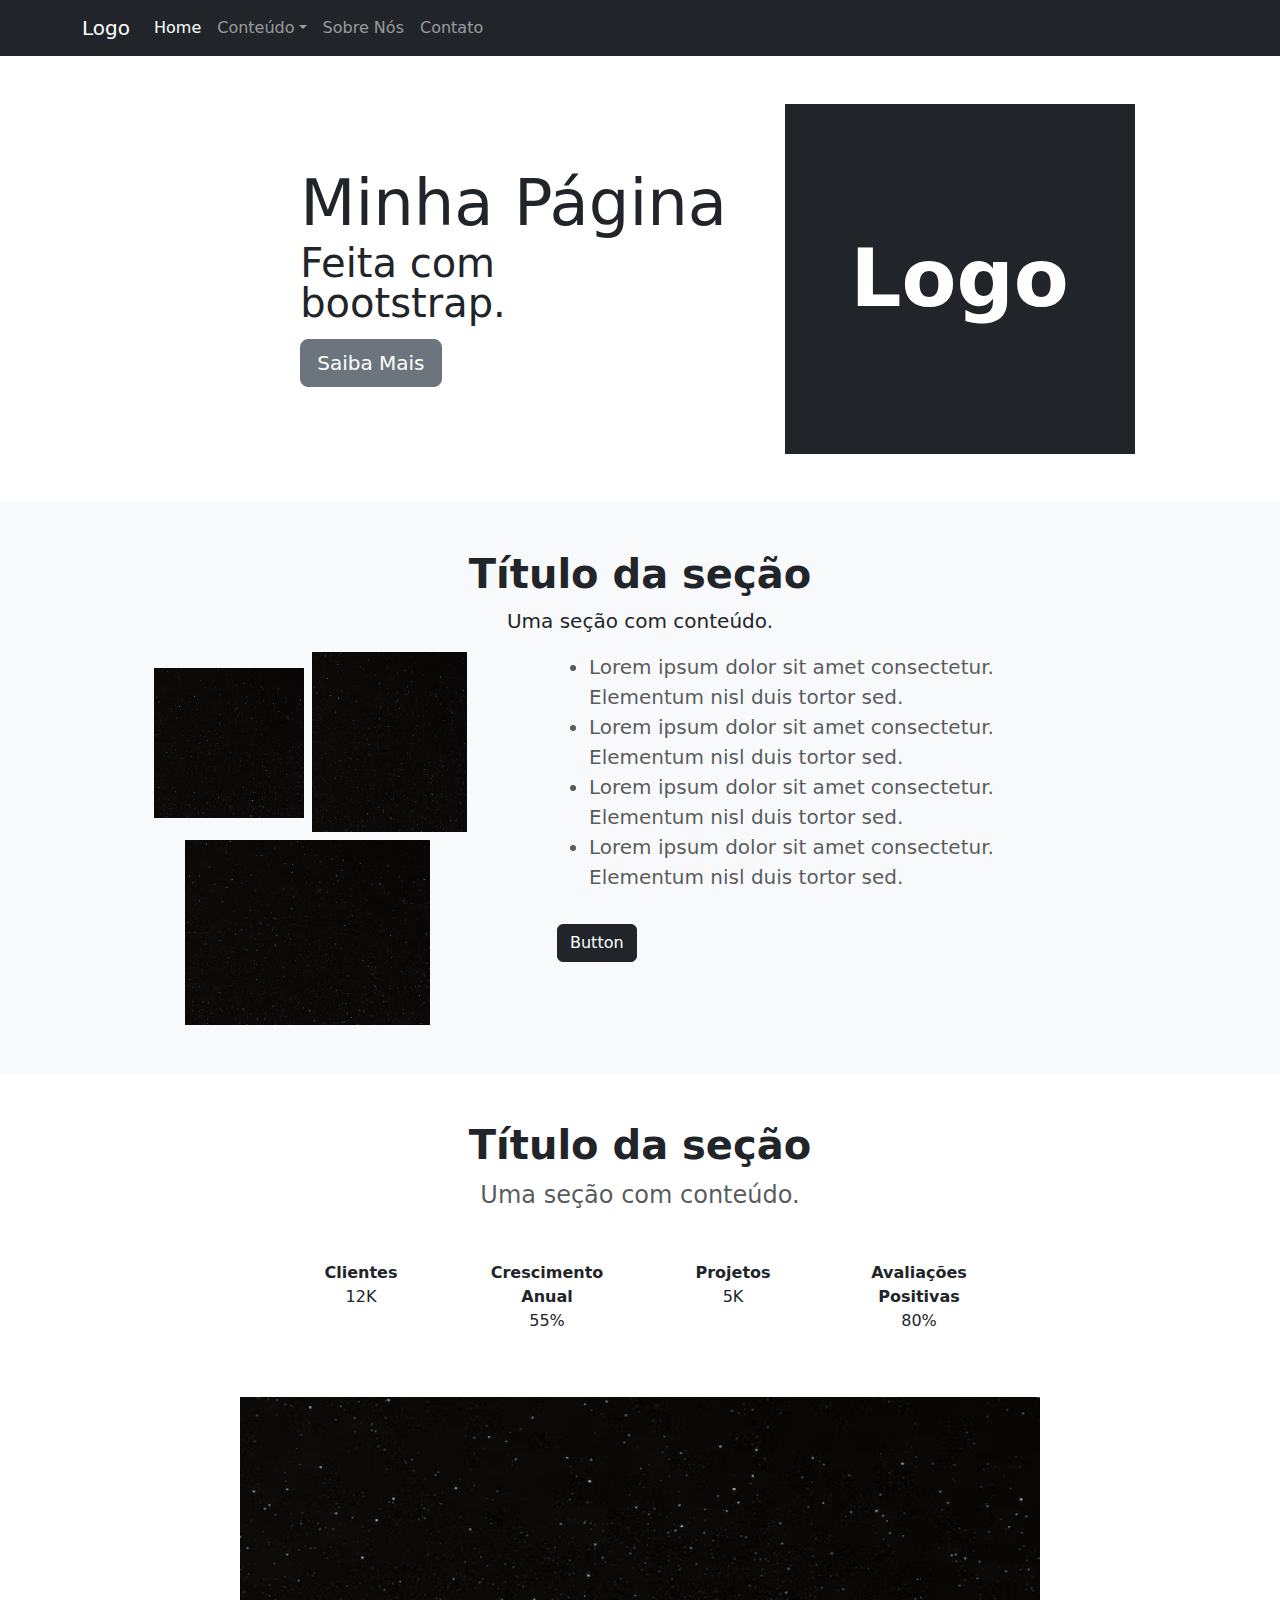
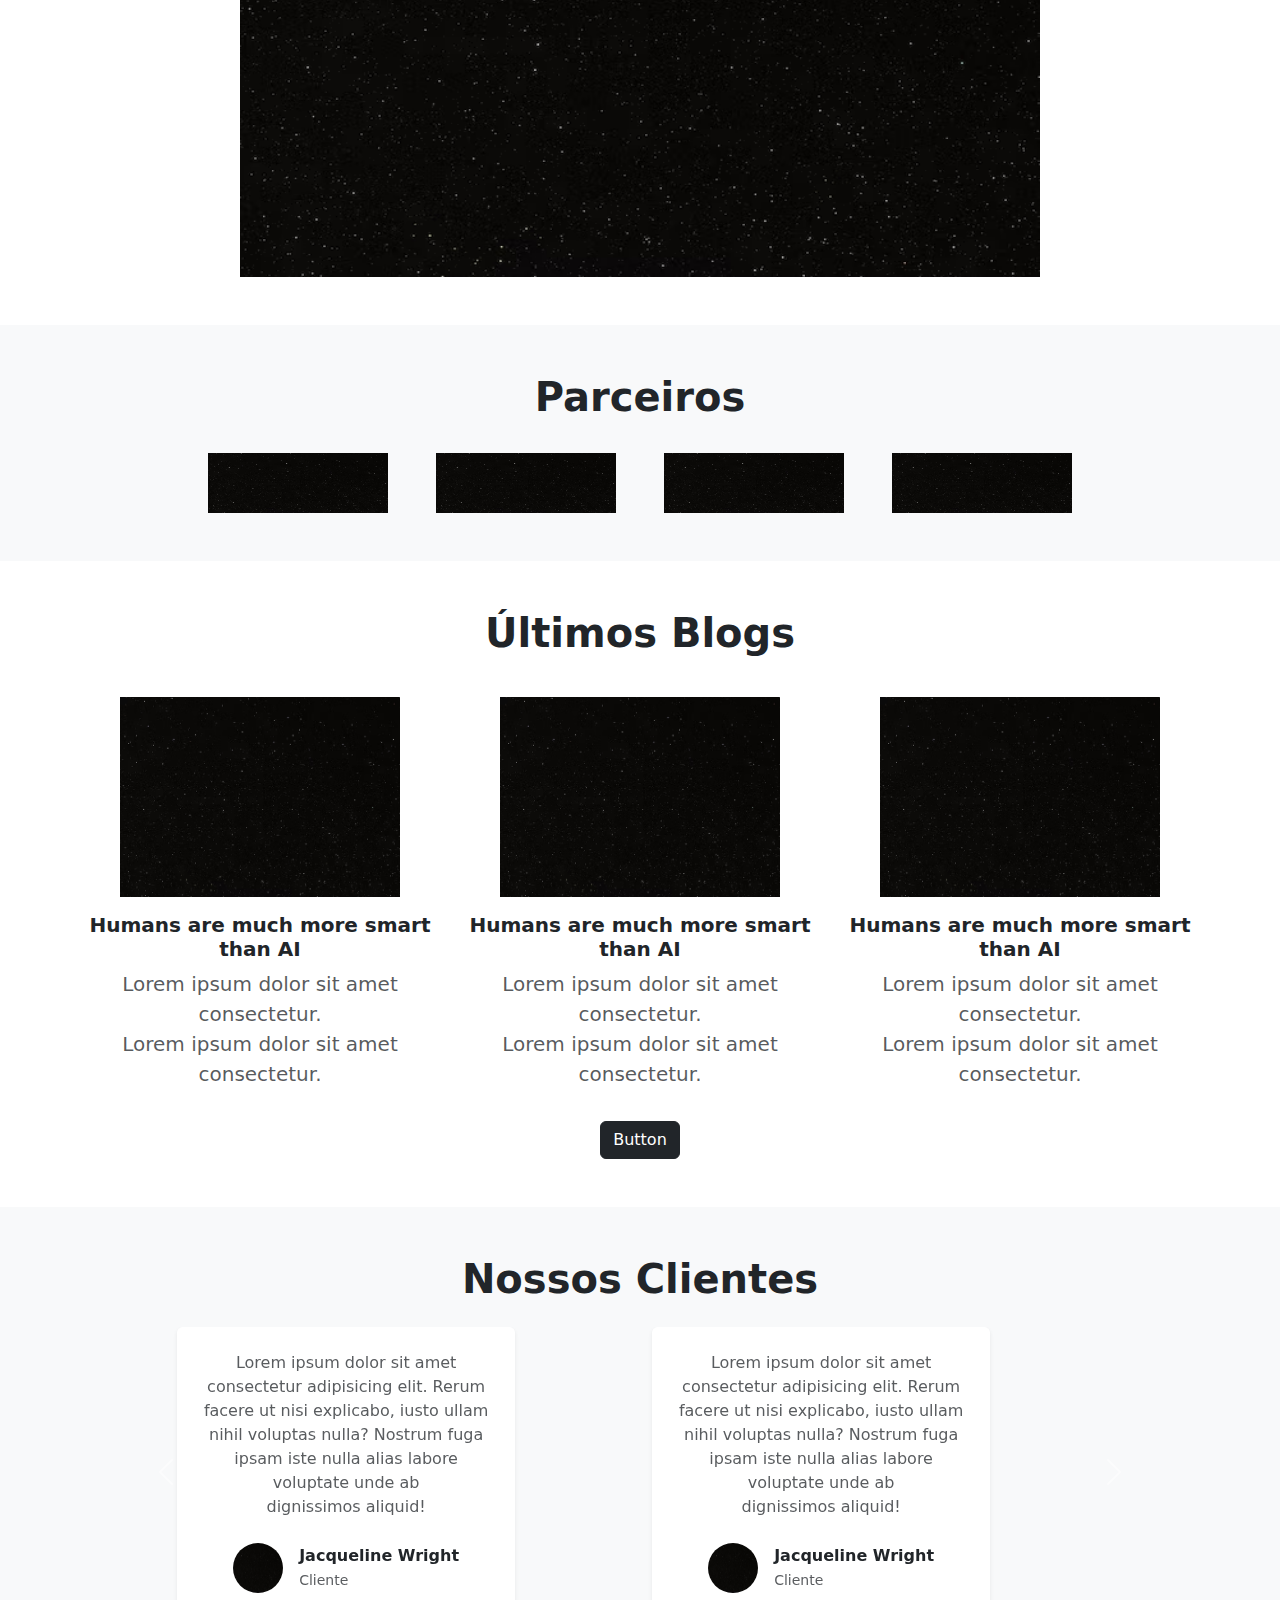
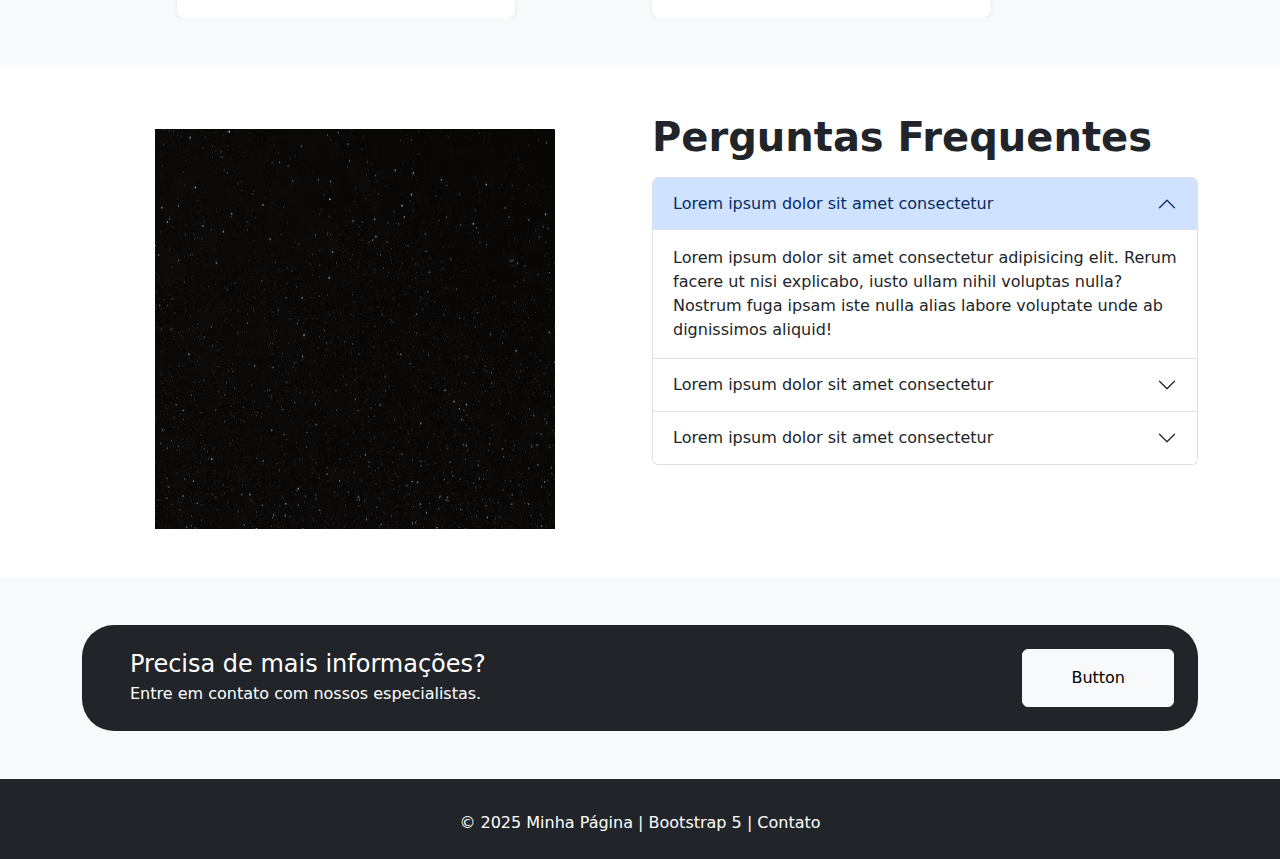
<file: 02-BOOTSTRAP-LANDING-PAGE/index.html>
<!DOCTYPE html>
<html lang="pt-br">

<head>
  <meta charset="utf-8" />
  <meta name="viewport" content="width=device-width, initial-scale=1" />
  <title>Minha Página</title>
  <link href="https://cdn.jsdelivr.net/npm/bootstrap@5.3.2/dist/css/bootstrap.min.css" rel="stylesheet" />
</head>

<body>
  <nav class="navbar navbar-expand-lg navbar-dark bg-dark">
    <div class="container">
      <a class="navbar-brand" href="#">Logo</a>
      <button class="navbar-toggler" type="button" data-bs-toggle="collapse" data-bs-target="#navbarNav">
        <span class="navbar-toggler-icon"></span>
      </button>
      <div class="collapse navbar-collapse" id="navbarNav">
        <ul class="navbar-nav">
          <li class="nav-item">
            <a class="nav-link active" href="#">Home</a>
          </li>
          <li class="nav-item dropdown">
            <a class="nav-link dropdown-toggle" href="#" data-bs-toggle="dropdown">Conteúdo</a>
            <ul class="dropdown-menu bg-dark">
              <li><a class="dropdown-item text-white" href="#">Início</a></li>
              <li>
                <a class="dropdown-item text-white" href="#">Notícias</a>
              </li>
              <li>
                <a class="dropdown-item text-white" href="#">Tutoriais</a>
              </li>
              <li>
                <a class="dropdown-item text-white" href="#">Perguntas Frequentes</a>
              </li>
            </ul>
          </li>
          <li class="nav-item"><a class="nav-link" href="#">Sobre Nós</a></li>
          <li class="nav-item"><a class="nav-link" href="#">Contato</a></li>
        </ul>
      </div>
    </div>
  </nav>

  <section class="container py-5 d-flex align-items-center">
    <div class="row align-items-center">
      <div class="col-md-6 offset-md-3">
        <h1 class="display-3 lh-1 text-nowrap">Minha Página</h1>
        <p class="lead fs-1 lh-1">Feita com bootstrap.</p>
        <a href="#" class="btn btn-secondary btn-lg">Saiba Mais</a>
      </div>
      <div class="col-md-3 text-center">
        <div class="bg-dark text-white d-flex justify-content-center align-items-center display-1 fw-bold ms-5"
          style="width: 350px; height: 350px">
          Logo
        </div>
      </div>
    </div>
  </section>

  <section class="bg-light py-5">
    <div class="container">
      <h2 class="display-6 fw-bold text-center">Título da seção</h2>
      <p class="lead text-center">Uma seção com conteúdo.</p>
      <div class="row">
        <div class="col-md-5">
          <div class="row g-2">
            <div class="col-6 d-flex justify-content-end">
              <img src="assets/image.png" width="150" height="150" class="mt-3" />
            </div>
            <div class="col-6 d-flex">
              <img src="assets/image.png" width="155" height="180" class="" />
            </div>
            <div class="col-12 d-flex justify-content-center mt-2">
              <img src="assets/image.png" width="245" height="185" class="" />
            </div>
          </div>
        </div>

        <div class="col-md-6">
          <ul class="lead w-85 ms-0 text-start fs-5 fw-normal text-muted">
            <li>
              Lorem ipsum dolor sit amet consectetur. Elementum nisl duis
              tortor sed.
            </li>
            <li>
              Lorem ipsum dolor sit amet consectetur. Elementum nisl duis
              tortor sed.
            </li>
            <li>
              Lorem ipsum dolor sit amet consectetur. Elementum nisl duis
              tortor sed.
            </li>
            <li>
              Lorem ipsum dolor sit amet consectetur. Elementum nisl duis
              tortor sed.
            </li>
          </ul>
          <a href="#" class="btn btn-dark mt-3">Button</a>
        </div>
      </div>
    </div>
  </section>

  <section class="py-5">
    <div class="container text-center">
      <h2 class="fw-bold fs-1">Título da seção</h2>
      <p class="fs-4 text-muted">Uma seção com conteúdo.</p>
      <div class="row my-5 mx-0">
        <div class="col"><strong> </strong><br /></div>
        <div class="col"><strong>Clientes</strong><br />12K</div>
        <div class="col"><strong>Crescimento Anual</strong><br />55%</div>
        <div class="col"><strong>Projetos</strong><br />5K</div>
        <div class="col"><strong>Avaliações Positivas</strong><br />80%</div>
        <div class="col"><strong> </strong><br /></div>
      </div>
      <img src="assets/image.png" width="800 " height="480" class="mt-3" />
    </div>
  </section>

  <section class="bg-light py-5">
    <div class="container text-center">
      <h3 class="fw-bold fs-1">Parceiros</h3>
      <div class="d-flex justify-content-center gap-5 mt-3">
        <img src="assets/image.png" width="180" height="60" class="mt-3" />
        <img src="assets/image.png" width="180" height="60" class="mt-3" />
        <img src="assets/image.png" width="180" height="60" class="mt-3" />
        <img src="assets/image.png" width="180" height="60" class="mt-3" />
      </div>
    </div>
  </section>

  <section class="py-5">
    <div class="container text-center">
      <h3 class="fw-bold fs-1">Últimos Blogs</h3>
      <div class="row mt-4">
        <div class="col-md-4">
          <img src="assets/image.png" width="280" height="200" class="mt-3" />
          <h6 class="mt-3 fs-5 fw-bold">
            Humans are much more smart than AI
          </h6>
          <p class="mb-0 fs-5 text-muted">
            Lorem ipsum dolor sit amet consectetur.
          </p>
          <p class="fs-5 text-muted">
            Lorem ipsum dolor sit amet consectetur.
          </p>
        </div>
        <div class="col-md-4">
          <img src="assets/image.png" width="280" height="200" class="mt-3" />
          <h6 class="mt-3 fs-5 fw-bold">
            Humans are much more smart than AI
          </h6>
          <p class="mb-0 fs-5 text-muted">
            Lorem ipsum dolor sit amet consectetur.
          </p>
          <p class="fs-5 text-muted">
            Lorem ipsum dolor sit amet consectetur.
          </p>
        </div>
        <div class="col-md-4">
          <img src="assets/image.png" width="280" height="200" class="mt-3" />
          <h6 class="mt-3 fs-5 fw-bold">
            Humans are much more smart than AI
          </h6>
          <p class="mb-0 fs-5 text-muted">
            Lorem ipsum dolor sit amet consectetur.
          </p>
          <p class="fs-5 text-muted">
            Lorem ipsum dolor sit amet consectetur.
          </p>
        </div>
      </div>
      <a href="#" class="btn btn-dark mt-3">Button</a>
    </div>
  </section>

  <section class="bg-light py-5">
    <div class="container text-center">
      <h3 class="fw-bold fs-1">Nossos Clientes</h3>
      <div id="carouselClientes" class="carousel slide mt-4">
        <div class="carousel-inner">
          <div class="carousel-item active">
            <div class="row justify-content-center g-4">
              <div class="col-md-5">
                <div class="bg-white p-4 rounded shadow-sm h-100 w-75 d-flex flex-column justify-content-between">
                  <p class="mb-4 text-muted">
                    Lorem ipsum dolor sit amet consectetur adipisicing elit.
                    Rerum facere ut nisi explicabo, iusto ullam nihil voluptas
                    nulla? Nostrum fuga ipsam iste nulla alias labore
                    voluptate unde ab dignissimos aliquid!
                  </p>
                  <div class="d-flex align-items-center justify-content-center">
                    <img src="assets/image.png" width="50" height="50" class="rounded-circle me-3" alt="Cliente" />
                    <div class="text-start">
                      <strong>Jacqueline Wright</strong><br />
                      <small class="text-muted">Cliente</small>
                    </div>
                  </div>
                </div>
              </div>
              <div class="col-md-5">
                <div class="bg-white p-4 rounded shadow-sm h-100 w-75 d-flex flex-column justify-content-between">
                  <p class="mb-4 text-muted">
                    Lorem ipsum dolor sit amet consectetur adipisicing elit.
                    Rerum facere ut nisi explicabo, iusto ullam nihil voluptas
                    nulla? Nostrum fuga ipsam iste nulla alias labore
                    voluptate unde ab dignissimos aliquid!
                  </p>
                  <div class="d-flex align-items-center justify-content-center">
                    <img src="assets/image.png" width="50" height="50" class="rounded-circle me-3" alt="Cliente" />
                    <div class="text-start">
                      <strong>Jacqueline Wright</strong><br />
                      <small class="text-muted">Cliente</small>
                    </div>
                  </div>
                </div>
              </div>
            </div>
          </div>
          <div class="carousel-item">
            <div class="row justify-content-center g-4">
              <div class="col-md-5">
                <div class="bg-white p-4 rounded shadow-sm h-100 w-75 d-flex flex-column justify-content-between">
                  <p class="mb-4 text-muted">
                    Lorem ipsum dolor sit amet consectetur adipisicing elit.
                    Rerum facere ut nisi explicabo, iusto ullam nihil voluptas
                    nulla? Nostrum fuga ipsam iste nulla alias labore
                    voluptate unde ab dignissimos aliquid!
                  </p>
                  <div class="d-flex align-items-center justify-content-center">
                    <img src="assets/image.png" width="50" height="50" class="rounded-circle me-3" alt="Cliente" />
                    <div class="text-start">
                      <strong>Jacqueline Wright</strong><br />
                      <small class="text-muted">Cliente</small>
                    </div>
                  </div>
                </div>
              </div>
              <div class="col-md-5">
                <div class="bg-white p-4 rounded shadow-sm h-100 w-75 d-flex flex-column justify-content-between">
                  <p class="mb-4 text-muted">
                    Lorem ipsum dolor sit amet consectetur adipisicing elit.
                    Rerum facere ut nisi explicabo, iusto ullam nihil voluptas
                    nulla? Nostrum fuga ipsam iste nulla alias labore
                    voluptate unde ab dignissimos aliquid!
                  </p>
                  <div class="d-flex align-items-center justify-content-center">
                    <img src="assets/image.png" width="50" height="50" class="rounded-circle me-3" alt="Cliente" />
                    <div class="text-start">
                      <strong>Jacqueline Wright</strong><br />
                      <small class="text-muted">Cliente</small>
                    </div>
                  </div>
                </div>
              </div>
            </div>
          </div>
        </div>
        <button class="carousel-control-prev" type="button" data-bs-target="#carouselClientes" data-bs-slide="prev">
          <span class="carousel-control-prev-icon"></span>
        </button>
        <button class="carousel-control-next" type="button" data-bs-target="#carouselClientes" data-bs-slide="next">
          <span class="carousel-control-next-icon"></span>
        </button>
      </div>
    </div>
  </section>
  <section class="py-5">
    <div class="container">
      <div class="row">
        <div class="col-md-6 d-flex justify-content-center align-items-center">
          <img src="assets/image.png" width="400" height="400" class="mt-3" />
        </div>
        <div class="col-md-6">
          <h3 class="fw-bold fs-1">Perguntas Frequentes</h3>
          <div class="accordion mt-3" id="faq">
            <div class="accordion-item">
              <h2 class="accordion-header">
                <button class="accordion-button" type="button" data-bs-toggle="collapse" data-bs-target="#q1">
                  Lorem ipsum dolor sit amet consectetur
                </button>
              </h2>
              <div id="q1" class="accordion-collapse collapse show" data-bs-parent="#faq">
                <div class="accordion-body">
                  Lorem ipsum dolor sit amet consectetur adipisicing elit.
                  Rerum facere ut nisi explicabo, iusto ullam nihil voluptas
                  nulla? Nostrum fuga ipsam iste nulla alias labore voluptate
                  unde ab dignissimos aliquid!
                </div>
              </div>
            </div>
            <div class="accordion-item">
              <h2 class="accordion-header">
                <button class="accordion-button collapsed" type="button" data-bs-toggle="collapse" data-bs-target="#q2">
                  Lorem ipsum dolor sit amet consectetur
                </button>
              </h2>
              <div id="q2" class="accordion-collapse collapse" data-bs-parent="#faq">
                <div class="accordion-body">
                  Lorem ipsum dolor sit amet consectetur adipisicing elit.
                  Rerum facere ut nisi explicabo, iusto ullam nihil voluptas
                  nulla? Nostrum fuga ipsam iste nulla alias labore voluptate
                  unde ab dignissimos aliquid!
                </div>
              </div>
            </div>
            <div class="accordion-item">
              <h2 class="accordion-header">
                <button class="accordion-button collapsed" type="button" data-bs-toggle="collapse" data-bs-target="#q3">
                  Lorem ipsum dolor sit amet consectetur
                </button>
              </h2>
              <div id="q3" class="accordion-collapse collapse" data-bs-parent="#faq">
                <div class="accordion-body">
                  Lorem ipsum dolor sit amet consectetur adipisicing elit.
                  Rerum facere ut nisi explicabo, iusto ullam nihil voluptas
                  nulla? Nostrum fuga ipsam iste nulla alias labore voluptate
                  unde ab dignissimos aliquid!
                </div>
              </div>
            </div>
          </div>
        </div>
      </div>
    </div>
  </section>
  <section class="py-5 bg-light">
    <div class="container">
      <div class="d-flex justify-content-between align-items-center bg-dark text-white p-4 rounded-5">
        <div class="ps-4 pe-4">
          <h4 class="mb-1">Precisa de mais informações?</h4>
          <p class="mb-0">Entre em contato com nossos especialistas.</p>
        </div>
        <a href="#" class="btn btn-light px-5 py-3 ms-3">Button</a>
      </div>
    </div>
  </section>

  <footer class="bg-dark text-white py-2">
    <div class="container text-center">
      <p class="mt-4">&copy; 2025 Minha Página | Bootstrap 5 | Contato</p>
    </div>
  </footer>

  <script src="https://cdn.jsdelivr.net/npm/bootstrap@5.3.2/dist/js/bootstrap.bundle.min.js"></script>
</body>

</html>
</file>
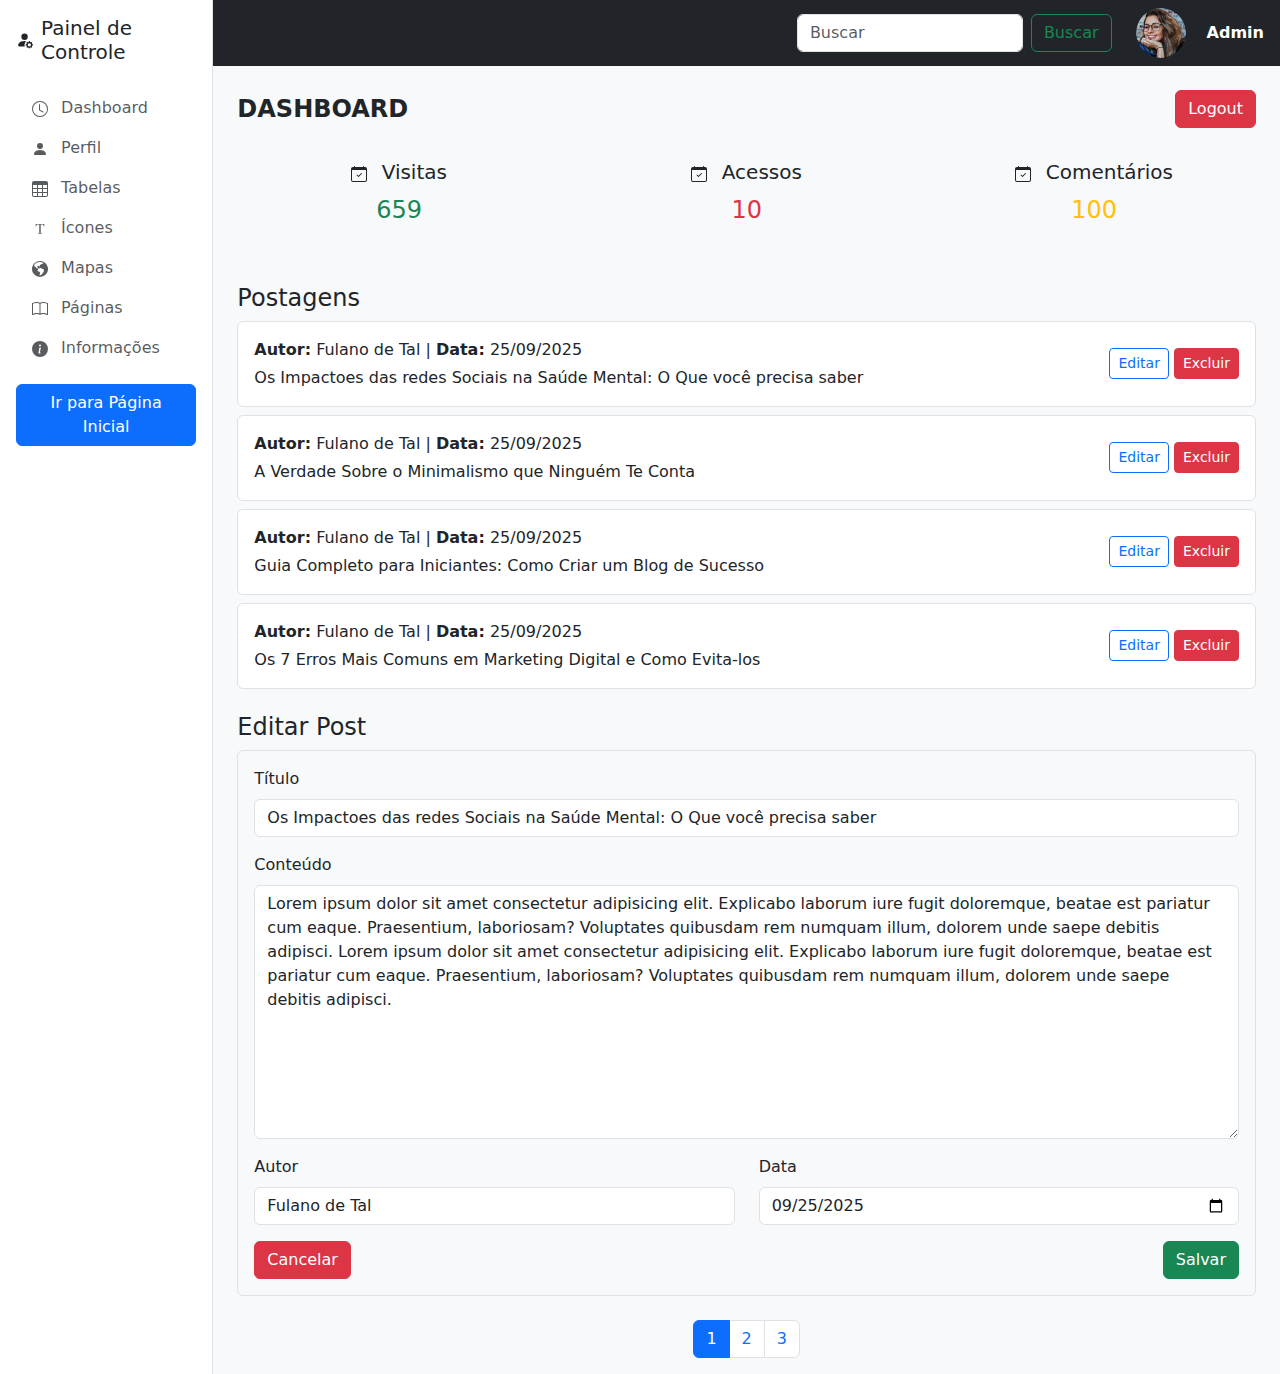
<file: 03-BOOTSTRAP-PAINEL-DE-CONTROLE/index.html>
<!DOCTYPE html>
<html lang="pt-br">

<head>
    <meta charset="UTF-8" />
    <meta name="viewport" content="width=device-width, initial-scale=1.0" />
    <title>Painel de Controle</title>
    <link href="https://cdn.jsdelivr.net/npm/bootstrap@5.3.2/dist/css/bootstrap.min.css" rel="stylesheet" />
</head>

<body class="bg-light">
    <div class="container-fluid">
        <div class="row">
            <nav class="col-md-2 d-md-block bg-white border-end min-vh-100 p-3">
                <h5 class="mb-4 d-flex align-items-center">
                    <svg xmlns="http://www.w3.org/2000/svg" width="20" height="20" fill="currentColor" class="me-2"
                        viewBox="0 0 16 16">
                        <path
                            d="M11 5a3 3 0 1 1-6 0 3 3 0 0 1 6 0m-9 8c0 1 1 1 1 1h5.256A4.5 4.5 0 0 1 8 12.5a4.5 4.5 0 0 1 1.544-3.393Q8.844 9.002 8 9c-5 0-6 3-6 4m9.886-3.54c.18-.613 1.048-.613 1.229 0l.043.148a.64.64 0 0 0 .921.382l.136-.074c.561-.306 1.175.308.87.869l-.075.136a.64.64 0 0 0 .382.92l.149.045c.612.18.612 1.048 0 1.229l-.15.043a.64.64 0 0 0-.38.921l.074.136c.305.561-.309 1.175-.87.87l-.136-.075a.64.64 0 0 0-.92.382l-.045.149c-.18.612-1.048.612-1.229 0l-.043-.15a.64.64 0 0 0-.921-.38l-.136.074c-.561.305-1.175-.309-.87-.87l.075-.136a.64.64 0 0 0-.382-.92l-.148-.045c-.613-.18-.613-1.048 0-1.229l.148-.043a.64.64 0 0 0 .382-.921l-.074-.136c-.306-.561.308-1.175.869-.87l.136.075a.64.64 0 0 0 .92-.382zM14 12.5a1.5 1.5 0 1 0-3 0 1.5 1.5 0 0 0 3 0" />
                    </svg>
                    Painel de Controle
                </h5>

                <ul class="nav flex-column">
                    <li class="nav-item">
                        <a class="nav-link active text-muted" href="#">
                            <svg xmlns="http://www.w3.org/2000/svg" width="16" height="16" fill="currentColor"
                                class="bi bi-clock me-2" viewBox="0 0 16 16">
                                <path
                                    d="M8 3.5a.5.5 0 0 0-1 0V9a.5.5 0 0 0 .252.434l3.5 2a.5.5 0 0 0 .496-.868L8 8.71z" />
                                <path d="M8 16A8 8 0 1 0 8 0a8 8 0 0 0 0 16m7-8A7 7 0 1 1 1 8a7 7 0 0 1 14 0" />
                            </svg>
                            Dashboard
                        </a>
                    </li>

                    <li class="nav-item">
                        <a class="nav-link text-muted" href="#">
                            <svg xmlns="http://www.w3.org/2000/svg" width="16" height="16" fill="currentColor"
                                class="bi bi-person-fill me-2" viewBox="0 0 16 16">
                                <path d="M3 14s-1 0-1-1 1-4 6-4 6 3 6 4-1 1-1 1zm5-6a3 3 0 1 0 0-6 3 3 0 0 0 0 6" />
                            </svg>
                            Perfil
                        </a>
                    </li>

                    <li class="nav-item">
                        <a class="nav-link text-muted" href="#">
                            <svg xmlns="http://www.w3.org/2000/svg" width="16" height="16" fill="currentColor"
                                class="bi bi-table me-2" viewBox="0 0 16 16">
                                <path
                                    d="M0 2a2 2 0 0 1 2-2h12a2 2 0 0 1 2 2v12a2 2 0 0 1-2 2H2a2 2 0 0 1-2-2zm15 2h-4v3h4zm0 4h-4v3h4zm0 4h-4v3h3a1 1 0 0 0 1-1zm-5 3v-3H6v3zm-5 0v-3H1v2a1 1 0 0 0 1 1zm-4-4h4V8H1zm0-4h4V4H1zm5-3v3h4V4zm4 4H6v3h4z" />
                            </svg>
                            Tabelas
                        </a>
                    </li>

                    <li class="nav-item">
                        <a class="nav-link text-muted" href="#">
                            <svg xmlns="http://www.w3.org/2000/svg" width="16" height="16" fill="currentColor"
                                class="bi bi-fonts me-2" viewBox="0 0 16 16">
                                <path
                                    d="M12.258 3h-8.51l-.083 2.46h.479c.26-1.544.758-1.783 2.693-1.845l.424-.013v7.827c0 .663-.144.82-1.3.923v.52h4.082v-.52c-1.162-.103-1.306-.26-1.306-.923V3.602l.431.013c1.934.062 2.434.301 2.693 1.846h.479z" />
                            </svg>
                            Ícones
                        </a>
                    </li>

                    <li class="nav-item">
                        <a class="nav-link text-muted" href="#">
                            <svg xmlns="http://www.w3.org/2000/svg" width="16" height="16" fill="currentColor"
                                class="bi bi-globe-americas-fill me-2" viewBox="0 0 16 16">
                                <path fill-rule="evenodd"
                                    d="m8 0 .412.01A7.97 7.97 0 0 1 13.29 2a8.04 8.04 0 0 1 2.548 4.382 8 8 0 1 1-15.674 0 8 8 0 0 1 1.361-3.078A8 8 0 0 1 2.711 2 7.96 7.96 0 0 1 8 0m0 1a7 7 0 0 0-5.958 3.324C2.497 6.192 6.669 7.827 6.5 8c-.5.5-1.034.884-1 1.5.07 1.248 2.259.774 2.5 2 .202 1.032-1.051 3 0 3 1.5-.5 3.798-3.186 4-5 .138-1.242-2-2-3.5-2.5-.828-.276-1.055.648-1.5.5S4.5 5.5 5.5 5s1 0 1.5.5c1 .5.5-1 1-1.5.838-.838 3.16-1.394 3.605-2.001A6.97 6.97 0 0 0 8 1" />
                            </svg>
                            Mapas
                        </a>
                    </li>

                    <li class="nav-item">
                        <a class="nav-link text-muted" href="#">
                            <svg xmlns="http://www.w3.org/2000/svg" width="16" height="16" fill="currentColor"
                                class="bi bi-book me-2" viewBox="0 0 16 16">
                                <path
                                    d="M1 2.828c.885-.37 2.154-.769 3.388-.893 1.33-.134 2.458.063 3.112.752v9.746c-.935-.53-2.12-.603-3.213-.493-1.18.12-2.37.461-3.287.811zm7.5-.141c.654-.689 1.782-.886 3.112-.752 1.234.124 2.503.523 3.388.893v9.923c-.918-.35-2.107-.692-3.287-.81-1.094-.111-2.278-.039-3.213.492zM8 1.783C7.015.936 5.587.81 4.287.94c-1.514.153-3.042.672-3.994 1.105A.5.5 0 0 0 0 2.5v11a.5.5 0 0 0 .707.455c.882-.4 2.303-.881 3.68-1.02 1.409-.142 2.59.087 3.223.877a.5.5 0 0 0 .78 0c.633-.79 1.814-1.019 3.222-.877 1.378.139 2.8.62 3.681 1.02A.5.5 0 0 0 16 13.5v-11a.5.5 0 0 0-.293-.455c-.952-.433-2.48-.952-3.994-1.105C10.413.809 8.985.936 8 1.783" />
                            </svg>
                            Páginas
                        </a>
                    </li>

                    <li class="nav-item">
                        <a class="nav-link text-muted" href="#">
                            <svg xmlns="http://www.w3.org/2000/svg" width="16" height="16" fill="currentColor"
                                class="bi bi-info-circle-fill me-2" viewBox="0 0 16 16">
                                <path
                                    d="M8 16A8 8 0 1 0 8 0a8 8 0 0 0 0 16m.93-9.412-1 4.705c-.07.34.029.533.304.533.194 0 .487-.07.686-.246l-.088.416c-.287.346-.92.598-1.465.598-.703 0-1.002-.422-.808-1.319l.738-3.468c.064-.293.006-.399-.287-.47l-.451-.081.082-.381 2.29-.287zM8 5.5a1 1 0 1 1 0-2 1 1 0 0 1 0 2" />
                            </svg>
                            Informações
                        </a>
                    </li>
                </ul>

                <div class="mt-3">
                    <a href="#" class="btn btn-primary w-100">Ir para Página Inicial</a>
                </div>
            </nav>

            <main class="col-md-10 ms-sm-auto px-0">
                <nav class="navbar navbar-expand-lg navbar-dark bg-dark px-3">
                    <form class="d-flex ms-auto">
                        <input class="form-control me-2" type="search" placeholder="Buscar" />
                        <button class="btn btn-outline-success" type="submit">
                            Buscar
                        </button>
                    </form>
                    <div class="ms-3">
                        <img src="assets/icon.png" width="50" height="50" alt="Avatar" class="rounded-circle mx-2" />
                        <a class="text-white fw-bold text-decoration-none ms-2">Admin</a>
                    </div>
                </nav>

                <section class="my-4 px-4">
                    <div class="d-flex justify-content-between align-items-center mb-3">
                        <h4 class="mb-0 fw-bold">DASHBOARD</h4>
                        <button class="btn btn-danger">Logout</button>
                    </div>

                    <div class="row text-center">
                        <div class="col">
                            <div class="card bg-light border-0 shadow-0">
                                <div class="card-body">
                                    <h5 class="card-title">
                                        <svg xmlns="http://www.w3.org/2000/svg" width="16" height="16"
                                            fill="currentColor" class="bi bi-calendar-check me-2" viewBox="0 0 16 16">
                                            <path
                                                d="M10.854 7.146a.5.5 0 0 1 0 .708l-3 3a.5.5 0 0 1-.708 0l-1.5-1.5a.5.5 0 1 1 .708-.708L7.5 9.793l2.646-2.647a.5.5 0 0 1 .708 0" />
                                            <path
                                                d="M3.5 0a.5.5 0 0 1 .5.5V1h8V.5a.5.5 0 0 1 1 0V1h1a2 2 0 0 1 2 2v11a2 2 0 0 1-2 2H2a2 2 0 0 1-2-2V3a2 2 0 0 1 2-2h1V.5a.5.5 0 0 1 .5-.5M1 4v10a1 1 0 0 0 1 1h12a1 1 0 0 0 1-1V4z" />
                                        </svg>
                                        Visitas
                                    </h5>
                                    <p class="fs-4 text-success">659</p>
                                </div>
                            </div>
                        </div>

                        <div class="col">
                            <div class="card bg-light border-0 shadow-0">
                                <div class="card-body">
                                    <h5 class="card-title">
                                        <svg xmlns="http://www.w3.org/2000/svg" width="16" height="16"
                                            fill="currentColor" class="bi bi-calendar-check me-2" viewBox="0 0 16 16">
                                            <path
                                                d="M10.854 7.146a.5.5 0 0 1 0 .708l-3 3a.5.5 0 0 1-.708 0l-1.5-1.5a.5.5 0 1 1 .708-.708L7.5 9.793l2.646-2.647a.5.5 0 0 1 .708 0" />
                                            <path
                                                d="M3.5 0a.5.5 0 0 1 .5.5V1h8V.5a.5.5 0 0 1 1 0V1h1a2 2 0 0 1 2 2v11a2 2 0 0 1-2 2H2a2 2 0 0 1-2-2V3a2 2 0 0 1 2-2h1V.5a.5.5 0 0 1 .5-.5M1 4v10a1 1 0 0 0 1 1h12a1 1 0 0 0 1-1V4z" />
                                        </svg>
                                        Acessos
                                    </h5>
                                    <p class="fs-4 text-danger">10</p>
                                </div>
                            </div>
                        </div>

                        <div class="col">
                            <div class="card bg-light border-0 shadow-0">
                                <div class="card-body">
                                    <h5 class="card-title">
                                        <svg xmlns="http://www.w3.org/2000/svg" width="16" height="16"
                                            fill="currentColor" class="bi bi-calendar-check me-2" viewBox="0 0 16 16">
                                            <path
                                                d="M10.854 7.146a.5.5 0 0 1 0 .708l-3 3a.5.5 0 0 1-.708 0l-1.5-1.5a.5.5 0 1 1 .708-.708L7.5 9.793l2.646-2.647a.5.5 0 0 1 .708 0" />
                                            <path
                                                d="M3.5 0a.5.5 0 0 1 .5.5V1h8V.5a.5.5 0 0 1 1 0V1h1a2 2 0 0 1 2 2v11a2 2 0 0 1-2 2H2a2 2 0 0 1-2-2V3a2 2 0 0 1 2-2h1V.5a.5.5 0 0 1 .5-.5M1 4v10a1 1 0 0 0 1 1h12a1 1 0 0 0 1-1V4z" />
                                        </svg>
                                        Comentários
                                    </h5>
                                    <p class="fs-4 text-warning">100</p>
                                </div>
                            </div>
                        </div>
                    </div>
                </section>

                <section class="px-4">
                    <h4 class="mt-4">Postagens</h4>
                    <article class="border rounded p-3 mb-2 bg-white d-flex justify-content-between align-items-center">
                        <div>
                            <p class="mb-1">
                                <strong>Autor:</strong> Fulano de Tal |
                                <strong>Data:</strong> 25/09/2025
                            </p>
                            <p class="mb-0">
                                Os Impactoes das redes Sociais na Saúde Mental: O Que você
                                precisa saber
                            </p>
                        </div>
                        <div>
                            <button class="btn btn-sm btn-outline-primary">Editar</button>
                            <button class="btn btn-sm btn-danger">Excluir</button>
                        </div>
                    </article>

                    <article class="border rounded p-3 mb-2 bg-white d-flex justify-content-between align-items-center">
                        <div>
                            <p class="mb-1">
                                <strong>Autor:</strong> Fulano de Tal |
                                <strong>Data:</strong> 25/09/2025
                            </p>
                            <p class="mb-0">
                                A Verdade Sobre o Minimalismo que Ninguém Te Conta
                            </p>
                        </div>
                        <div>
                            <button class="btn btn-sm btn-outline-primary">Editar</button>
                            <button class="btn btn-sm btn-danger">Excluir</button>
                        </div>
                    </article>

                    <article class="border rounded p-3 mb-2 bg-white d-flex justify-content-between align-items-center">
                        <div>
                            <p class="mb-1">
                                <strong>Autor:</strong> Fulano de Tal |
                                <strong>Data:</strong> 25/09/2025
                            </p>
                            <p class="mb-0">
                                Guia Completo para Iniciantes: Como Criar um Blog de Sucesso
                            </p>
                        </div>
                        <div>
                            <button class="btn btn-sm btn-outline-primary">Editar</button>
                            <button class="btn btn-sm btn-danger">Excluir</button>
                        </div>
                    </article>

                    <article class="border rounded p-3 mb-2 bg-white d-flex justify-content-between align-items-center">
                        <div>
                            <p class="mb-1">
                                <strong>Autor:</strong> Fulano de Tal |
                                <strong>Data:</strong> 25/09/2025
                            </p>
                            <p class="mb-0">
                                Os 7 Erros Mais Comuns em Marketing Digital e Como Evita-los
                            </p>
                        </div>
                        <div>
                            <button class="btn btn-sm btn-outline-primary">Editar</button>
                            <button class="btn btn-sm btn-danger">Excluir</button>
                        </div>
                    </article>
                </section>

                <section class="my-4 px-4">
                    <h4>Editar Post</h4>
                    <form class="border p-3 rounded">
                        <div class="mb-3">
                            <label for="titulo" class="form-label">Título</label>
                            <input type="text" class="form-control"
                                value="Os Impactoes das redes Sociais na Saúde Mental: O Que você precisa saber" />
                        </div>
                        <div class="mb-3">
                            <label for="conteudo" class="form-label">Conteúdo</label>
                            <textarea class="form-control" rows="10">
Lorem ipsum dolor sit amet consectetur adipisicing elit. Explicabo laborum iure fugit doloremque, beatae est pariatur cum eaque. Praesentium, laboriosam? Voluptates quibusdam rem numquam illum, dolorem unde saepe debitis adipisci. Lorem ipsum dolor sit amet consectetur adipisicing elit. Explicabo laborum iure fugit doloremque, beatae est pariatur cum eaque. Praesentium, laboriosam? Voluptates quibusdam rem numquam illum, dolorem unde saepe debitis adipisci.</textarea>
                        </div>
                        <div class="row mb-3">
                            <div class="col">
                                <label for="autor" class="form-label">Autor</label>
                                <input type="text" class="form-control" value="Fulano de Tal" />
                            </div>
                            <div class="col">
                                <label for="data" class="form-label">Data</label>
                                <input type="date" class="form-control" value="2025-09-25" />
                            </div>
                        </div>
                        <div class="d-flex justify-content-between">
                            <button type="reset" class="btn btn-danger">Cancelar</button>
                            <button type="submit" class="btn btn-success">Salvar</button>
                        </div>
                    </form>
                </section>

                <nav class="px-4 my-3" aria-label="Navegação de página">
                    <ul class="pagination justify-content-center">
                        <li class="page-item active">
                            <a class="page-link" href="#">1</a>
                        </li>
                        <li class="page-item"><a class="page-link" href="#">2</a></li>
                        <li class="page-item"><a class="page-link" href="#">3</a></li>
                    </ul>
                </nav>

                <footer></footer>
            </main>
        </div>
    </div>

    <script src="https://cdn.jsdelivr.net/npm/bootstrap@5.3.2/dist/js/bootstrap.bundle.min.js"></script>
</body>

</html>
</file>
